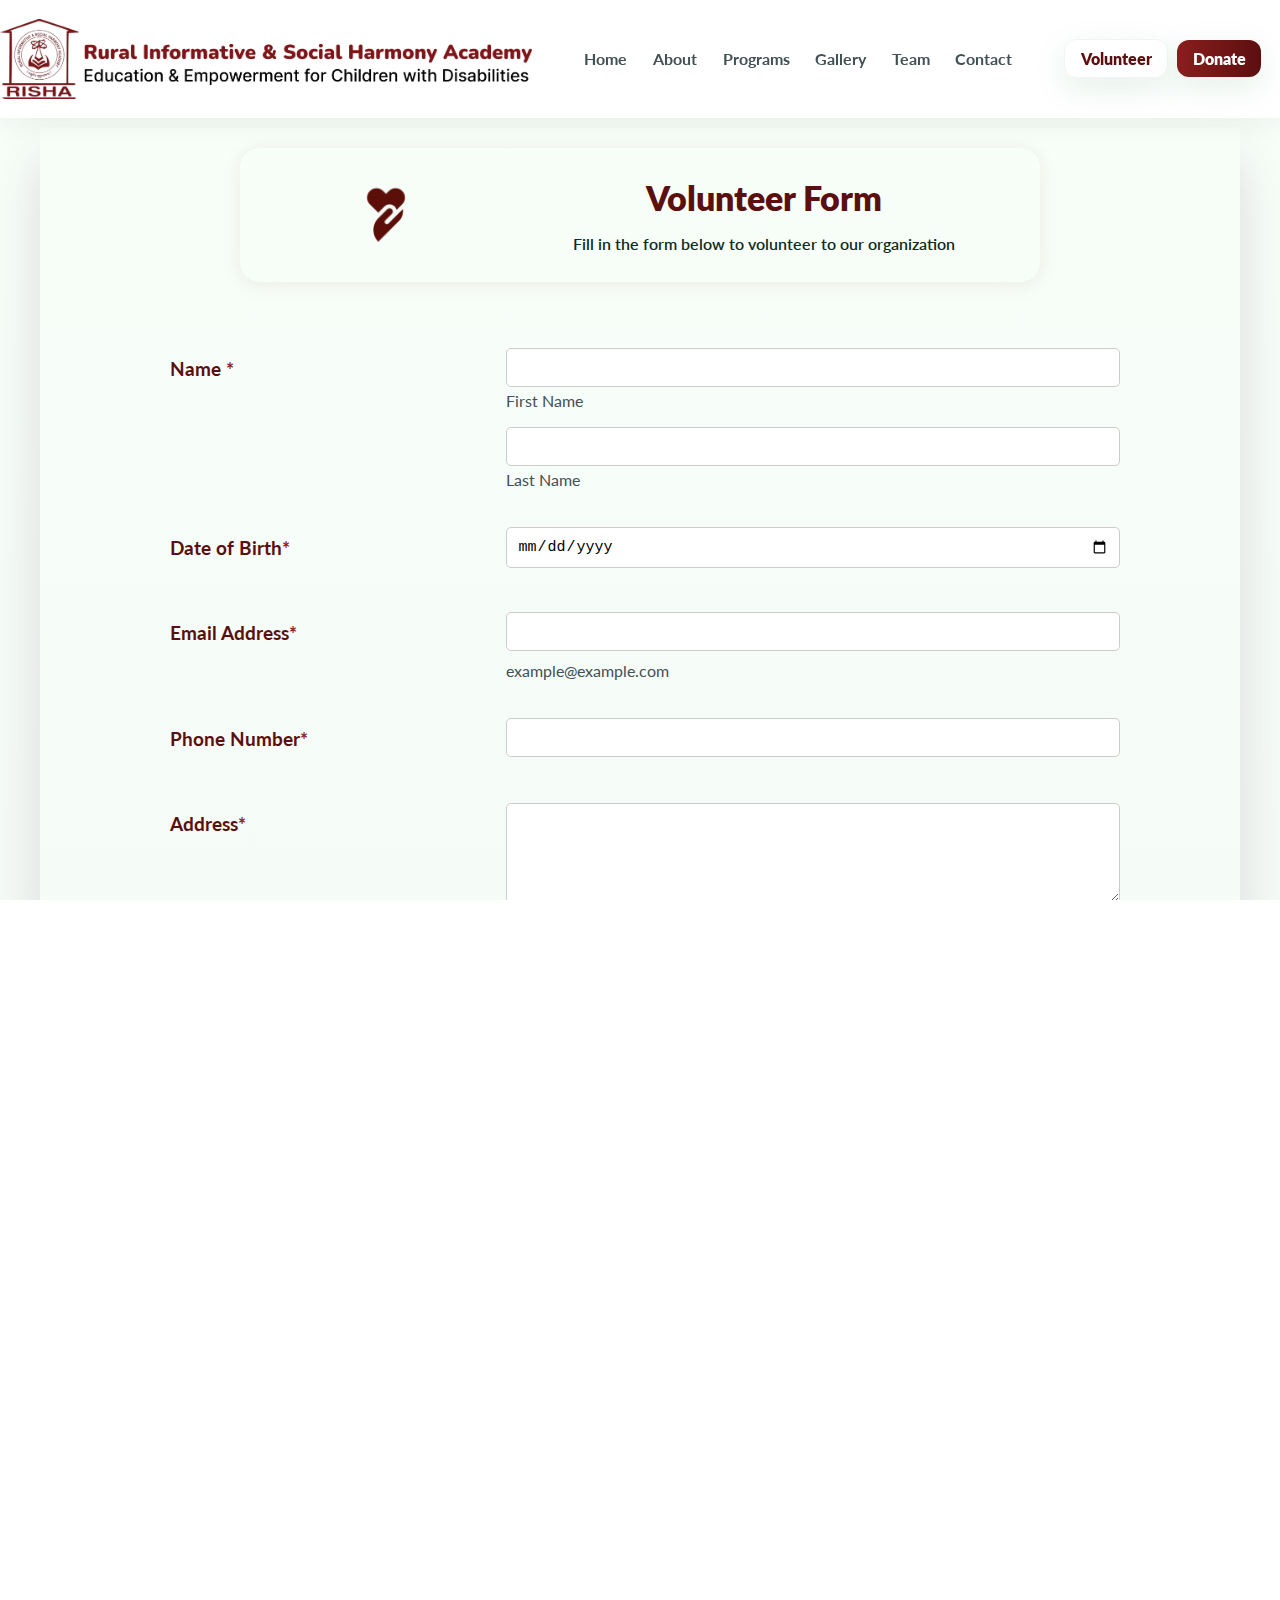
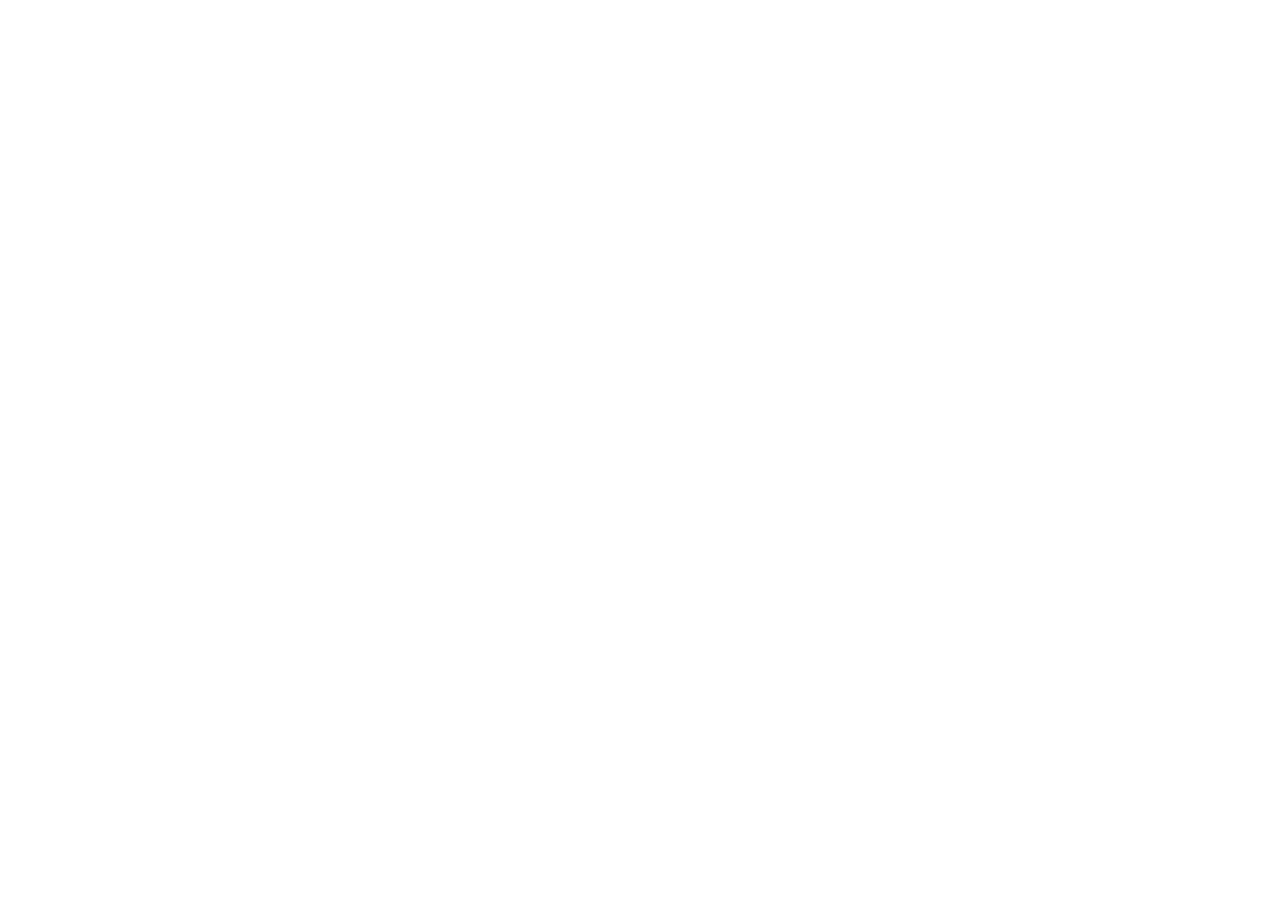
<file: pages/volunteer-form.html>
<!DOCTYPE html>
<html lang="en">
  <head>
    <meta charset="UTF-8" />
    <meta name="viewport" content="width=device-width, initial-scale=1.0" />
    <title>Volunteer Registration Form</title>
    <link rel="icon" sizes="32x32" href="../assets/icons/favicon.ico" type="image/png">
    <link rel="stylesheet" href="../styles/volunteer-from.css" />
  </head>
  <body>
    <!-- ======nav-HEADER====== -->
    <header class="site-header" id="navHeader">
      <div class="container header-inner">
        <div class="brand">
          <img
            src="../assets/logos/Header_Logo.png"
            alt="RISHA Logo"
            class="logo-single site-logo"
          />
          <img
            src="../assets/logos/logo.png"
            alt="RISHA Logo"
            id="logo"
            class="site-logo"
          />
        </div>

        <nav id="mainNav" class="nav nav-menu-bar">
          <a class="navItem" href="../index.html">Home</a>
          <a class="navItem" href="../index.html#about">About</a>
          <a class="navItem" href="../index.html#programs">Programs</a>
          <a class="navItem" href="../pages/gallery.html">Gallery</a>
          <a class="navItem" href="../index.html#team">Team</a>
          <a class="navItem" href="../index.html#contact" class="donate-btn"
            >Contact</a
          >
        </nav>

        <div class="cta-wrap">
          <a href="../pages/volunteer-form.html" class="btn navBtn ghost"
            >Volunteer</a
          >
          <a href="#donate" class="btn navBtn" id="donate">Donate</a>
          <a href="../pages/volunteer-form.html">
            <img
              src="../assets/icons/people.png"
              id="icon"
              class="volunteer bounce"
              alt="people"
            />
          </a>
          <a href="#donate"
            ><img
              id="icon"
              class="soft-pulse"
              src="../assets/icons/donateIcon.png"
              alt="donateIcom"
          /></a>
          <button id="navToggle" class="hamburger" aria-label="menu">☰</button>
        </div>
      </div>
    </header>

    <!-- form  -->
    <section class="form-section">
      <div class="title">
        <img
          class="icon"
          src="../assets/images/customImages/volunteer-form-logo.png"
          alt="volunteer"
        />
        <div class="subtitle">
          <h1>Volunteer Form</h1>
          <p>Fill in the form below to volunteer to our organization</p>
        </div>
      </div>
      <form
        action="#"
        class="form-container"
        method="POST"
        enctype="multipart/form-data"
      >
        <!-- Personal Information -->
        <div class="form-line">
          <div class="form-label">
            <label>Name <span class="form-required">*</span></label>
          </div>
          <div class="form-input">
            <span class="form-sub-label-container">
              <input type="text" name="first-name" required />
              <label class="form-sub-label">First Name</label>
            </span>
            <span class="form-sub-label-container">
              <input type="text" name="last-name" required />
              <label class="form-sub-label">Last Name</label>
            </span>
          </div>
        </div>

        <div class="form-line">
          <div class="form-label">
            <label>Date of Birth<span class="form-required">*</span></label>
          </div>
          <div class="form-input">
            <input type="date" name="dob" required />
          </div>
        </div>

        <div class="form-line">
          <div class="form-label">
            <label>Email Address<span class="form-required">*</span></label>
          </div>
          <div class="form-input">
            <input type="email" name="email" required />
            <label class="form-sub-label">example@example.com</label>
          </div>
        </div>
        <div class="form-line">
          <div class="form-label">
            <label>Phone Number<span class="form-required">*</span></label>
          </div>
          <div class="form-input">
            <input type="tel" name="phone" required />
          </div>
        </div>
        <div class="form-line">
          <div class="form-label">
            <label>Address<span class="form-required">*</span></label>
          </div>
          <div class="form-input">
            <textarea name="address" required></textarea>
          </div>
        </div>

        <div class="form-line">
          <div class="form-label">
            <label>Gender<span class="form-required">*</span></label>
          </div>
          <div class="form-input">
            <select name="gender">
              <option value="">Select</option>
              <option>Male</option>
              <option>Female</option>
              <option>Other</option>
            </select>
          </div>
        </div>

        <!-- Education -->
        <div class="form-line">
          <div class="form-label">
            <label
              >Education Qualification<span class="form-required"
                >*</span
              ></label
            >
          </div>
          <div class="form-input">
            <input type="text" name="qualification" required />
          </div>
        </div>
        <div class="form-line">
          <div class="form-label">
            <label
              >Profession / Current Course<span class="form-required"
                >*</span
              ></label
            >
          </div>
          <div class="form-input">
            <input type="text" name="profession" />
          </div>
        </div>

        <!-- Preferences -->
         <div class="form-head-line">
            <p>Interests and experience :</p>
            <div class="form-line">
                <div class="form-label">
                    <label>Why are you interested in volunteering with RISHA?</label>
                </div>
                <div class="form-input">
                    <input type="text" name="why-interested">
                </div>
            </div>
            <div class="form-line">
                <div class="form-label">
                    <label>Tell us about your previous volunteering experience.</label>
                </div>
                <div class="form-input">
                    <input type="text" name="volunteer-experience">
                </div>
            </div>
            <div class="form-line">
              <div class="form-label">
                <label
                  >Volunteer Area of Interest<span class="form-required"
                    >*</span
                  ></label
                >
              </div>
              <div class="form-input">
                <select name="interested_area" required>
                  <option value="">Select</option>
                  <option>Teaching Support</option>
                  <option>Fundraising</option>
                  <option>Event Organization</option>
                  <option>Social Media & Content</option>
                  <option>Field Work</option>
                  <option>Other</option>
                </select>
              </div>
            </div>
         </div>

        <div class="form-head-line">
          <p>Availability</p>
          <div class="form-line">
            <div class="form-label">
              <label
                >What dates are you available?<span class="form-required"
                  >*</span
                ></label
              >
            </div>
            <div class="form-input">
              <input type="text" name="available-date" id="available-date" />
            </div>
          </div> 
          <div class="form-line">
            <div class="form-label">
              <label
                >How many hours per week are you available?<span class="form-required"
                  >*</span
                ></label
              >
            </div>
            <div class="form-input">
              <input type="text" name="available-hours" id="available-hours" />
            </div>
          </div> 
        </div>

        <!-- Skills -->
        <div class="form-line">
          <div class="form-label">
            <label>Skills<span class="form-required">*</span></label>
          </div>
          <div class="form-input">
            <textarea name="skills"></textarea>
          </div>
        </div>

        <div class="form-line">
          <div class="form-label">
            <label
              >Why do you want to volunteer?<span class="form-required"
                >*</span
              ></label
            >
          </div>
          <div class="form-input">
            <textarea name="motivation"></textarea>
          </div>
        </div>

        <!-- Optional Upload -->
        <div class="form-line">
          <div class="form-label">
            <label
              >ID Proof (Optional) </label
            >
          </div>
          <div class="form-input">
            <input type="file" name="idproof" accept="image/*,.pdf" />
          </div>
        </div>

        <div class="form-line">
          <div class="form-label">
            <label>Resume (Optional) </label>
          </div>
          <div class="form-input">
            <input type="file" name="resume" accept=".pdf,.doc,.docx" />
          </div>
        </div>

        <button class="submit-btn" type="submit">Submit</button>
      </form>
    </section>
    <script src="../scripts/volunteer-from.js"></script>
  </body>
</html>
</file>
<file: styles/volunteer-from.css>
@import url("https://fonts.googleapis.com/css2?family=Caprasimo&family=Dosis:wght@200..800&family=Encode+Sans+Expanded:wght@100;200;300;400;500;600;700;800;900&family=Lato:ital,wght@0,100;0,300;0,400;0,700;0,900;1,100;1,300;1,400;1,700;1,900&family=Macondo&family=Poppins:ital,wght@0,100;0,200;0,300;0,400;0,500;0,600;0,700;0,800;0,900;1,100;1,200;1,300;1,400;1,500;1,600;1,700;1,800;1,900&family=Quicksand:wght@300..700&display=swap");

* {
  margin: 0;
  padding: 0;
  box-sizing: border-box;
}
:root {
  --bg: #f5fbf7;
  --card: #ffffff;
  --accent: #8a1e1e; /* main red */
  --accent-2: #5c0f0f; /* darker red */
  --accent-3: #c94a4a; /* lighter accent red */
  --muted: #435054;
  --text-dark: #000;
  --glass: rgba(255, 255, 255, 0.85);
  --radius: 14px;
  --maxw: 1180px;
  font-family: "Lato", "Inter", "Noto Sans", Arial, sans-serif;
}
html,
body {
  height: 100%;
  padding-top: 20px;
  background: linear-gradient(180deg, #f8fff9, #f5fbf7);
  color: #0f2b22;
  overflow-x: hidden;
  position: relative;
}
.container {
  max-width: 1300px; /* desktop max */
  margin: 0 auto;
  padding: 0 20px; /* horizontal breathing space */
  box-sizing: border-box;
}
/* nav header */
.site-header {
  position: fixed;
  padding: 6px 0;
  top: 0;
  left: 0;
  width: 100%;
  z-index: 999;
  background: rgba(255, 255, 255, 0.98); /* slightly translucent background */
  box-shadow: 0 6px 24px rgba(10, 30, 10, 0.06);
}
.logo-single {
  height: 80px; /* logo size control */
  width: auto;
  display: block;
}

.header-inner {
  display: flex;
  align-items: center;
  justify-content: space-between;
  gap: 0.5rem;
  padding: 0.8rem 0;
}
.brand {
  display: flex;
  align-items: center;
  gap: 12px;
}
/* =====Nav====== */
.nav {
  display: flex;
  gap: 0.6rem;
  align-items: center;
}
.nav a {
  padding: 6px 8px;
  line-height: 1.2;
  border-radius: 10px;
  text-decoration: none;
  color: var(--muted);
  font-weight: 700;
  transition: all 180ms;
  white-space: nowrap;
}
.nav a:hover {
  background: linear-gradient(
    180deg,
    rgba(47, 178, 106, 0.08),
    rgba(47, 178, 106, 0.03)
  );
  color: var(--accent-2);
  transform: translateY(-3px);
}
.cta-wrap {
  display: flex;
  align-items: center;
  gap: 0.6rem;
}
.btn {
  display: inline-block;
  padding: 0.56rem 0.95rem;
  border-radius: 12px;
  background: linear-gradient(90deg, var(--accent), var(--accent-2));
  color: #fff;
  text-decoration: none;
  font-weight: 800;
  border: 0;
  cursor: pointer;
  box-shadow: 0 10px 32px rgba(30, 140, 70, 0.12);
  transition: all 0.3s ease;
}
.btn:hover {
  background: #fff;
  color: var(--accent-2);
  box-shadow: 0 2px 12px rgba(58, 11, 3, 0.4);
}
.btn.small {
  padding: 0.35rem 0.6rem;
  font-size: 0.9rem;
}
.btn.ghost {
  background: transparent;
  color: var(--accent-2);
  border: 1px solid rgba(20, 80, 40, 0.06);
}
.btn.outline {
  background: transparent;
  color: var(--accent-2);
  border: 1px solid rgba(20, 80, 40, 0.08);
}
.hamburger {
  display: none;
  background: none;
  border: 0;
  font-size: 1.25rem;
}
#icon {
  display: none;
}
.navIcon {
  display: none;
}
#logo {
  display: none;
}
/* form styles */
.form-section {
  max-width: 1200px;
  margin: 30px auto;
  padding: 10px 20px;
  min-height: 100vh;
  box-shadow: 0 30px 50px #dbdbdb;
  position: relative;
  margin-top: 5.5rem;
}
/* form heading */
.title {
  display: flex;
  justify-content: space-around;
  align-items: center;
  gap: 1rem;
  margin: 10px auto;
  max-width: 800px;
  box-shadow: 0 2px 20px rgba(131, 28, 23, 0.09);
  padding: 7px 30px;
  border-radius: 20px;
}
.title .icon {
  width: 120px;
  height: 120px;
  border-radius: 50%;
  filter: brightness(0) saturate(100%) invert(12%) sepia(92%) saturate(1410%)
    hue-rotate(338deg) brightness(93%) contrast(110%);
}
.subtitle {
  display: flex;
  flex-direction: column;
  gap: 1rem;
  align-items: center;
  justify-content: center;
}
.subtitle h1 {
  font-size: 2.1rem;
  color: var(--accent-2);
  font-weight: 800;
}
.subtitle p {
  font-size: 1rem;
  font-weight: 600;
  text-align: center;
}

.form-container {
  max-width: 1000px;
  margin: 30px auto;
  padding: 30px 20px;
  border-radius: 10px;
  /* box-shadow: 0 0 10px rgba(0, 0, 0, 0.1); */
  display: flex;
  flex-direction: column;
  gap: 2rem;
}
.form-line {
  width: 100%;
  display: flex;
  align-items: start;
  justify-content: center;
  gap: 1rem;
}
.form-head-line {
  padding: 30px 10px;
  display: flex;
  flex-direction: column;
  gap: 1rem;
}
.form-head-line p {
  color: var(--text-dark);
  font-size: 1.5rem;
  font-weight: 800;
  margin-bottom: 30px;
}
.form-label {
  width: 35%;
  text-align: start;
}
.form-label label {
  display: inline-block;
  width: 100%;
  color: var(--accent-2);
  font-weight: bold;
  margin: 15px 10px;
  font-size: 1.2rem;
  white-space: wrap;
}
.form-input {
  width: 65%;
  display: flex;
  flex-direction: column;
  gap: 0.7rem;
}
.form-required {
  color: var(--accent);
}
.form-sub-label-container {
  display: flex;
  flex-direction: column;
  gap: 0.3rem;
}
.form-sub-label {
  font-size: 0.97rem;
  color: var(--muted);
}
input,
select,
textarea {
  width: 100%;
  padding: 10px;
  margin-top: 6px;
  border-radius: 5px;
  border: 1px solid #ccc;
  font-size: 15px;
}

textarea {
  height: 100px;
}
.submit-btn {
  width: 30%;
  padding: 12px;
  margin: 20px auto;
  background: var(--accent-2);
  color: #fff;
  font-size: 18px;
  border: none;
  outline: none;
  cursor: pointer;
  border-radius: 10px;
  transition: all 0.3s ease;
}

.submit-btn:hover {
  color: var(--accent-2);
  background: #fff;
}
/* responsive design*/
@media (max-width: 1220px) {
  .btn {
    display: none;
  }
  #icon {
    display: block;
    width: 40px !important;
    height: 40px !important;
    border-radius: 20px;
  }
  .volunteer {
    filter: brightness(0) saturate(100%) invert(12%) sepia(92%) saturate(1410%)
      hue-rotate(338deg) brightness(93%) contrast(110%);
  }
  .header-inner {
    padding-left: 20px;
    padding-right: 30px;
    gap: 1rem;
  }
}
@media (max-width: 1125px) {
  .nav {
    display: none;
  }
  #navToggle {
    display: block; /* show hamburger (you have this) */
    cursor: pointer;
  }
  .nav-menu-bar {
    width: 200px;
    display: flex;
    flex-direction: column;
    align-items: start;
    padding: 15px 20px;
    position: absolute;
    top: 100%;
    right: -200px;
    border-radius: 10px;
    opacity: 0;
    gap: 1.2rem;
    background: rgba(131, 28, 23, 0.9);
    transition: all 0.3s ease;
  }
  .nav-menu-bar.active {
    opacity: 1;
    right: 0;
  }

  .nav a {
    width: 100%;
    font-size: 1.2rem;
    color: var(--card);
    padding: 10px;
    transition: all 0.3s ease;
  }
  .nav a:hover {
    color: #f8fff8;
    transform: translateY(-5px);
  }
  .hamburger {
    display: block;
  }
}
@media (max-width: 495px) {
  .title {
    justify-content: center;
    gap: 1.2rem;
    padding: 20px 10px;
  }
  .title .icon {
    width: 100px;
    height: 100px;
  }
  .subtitle h1 {
    font-size: 1.5rem;
  }
}
@media (max-width:420px) {
    .title .subtitle h1{
        font-size: 1.3rem; 
    }
    .title .icon{
        width: 65px;
        height: 65px;
    }
    .title .subtitle p{
        display: none;
    }
}
@media (max-width:530px) {
    .form-line{
        flex-direction: column;
        gap: 1rem; 
    } 
    .form-label{
        width: 80%;
    }
    .form-input{
        width: 90%;
        padding-left: 2rem;
    }
}
@media (max-width: 693px) {
  .logo-single {
    display: none;
  }
  #logo {
    display: block;
    width: 70px;
    height: 60px;
  }
}
@media (max-width: 560px) {
  .logo-single {
    display: none;
  }
  #logo {
    display: block;
    width: 70px;
    height: 60px;
  }
}
@media (max-width: 360px) {
  .container {
    padding: 0 20px;
  }
}
</file>
